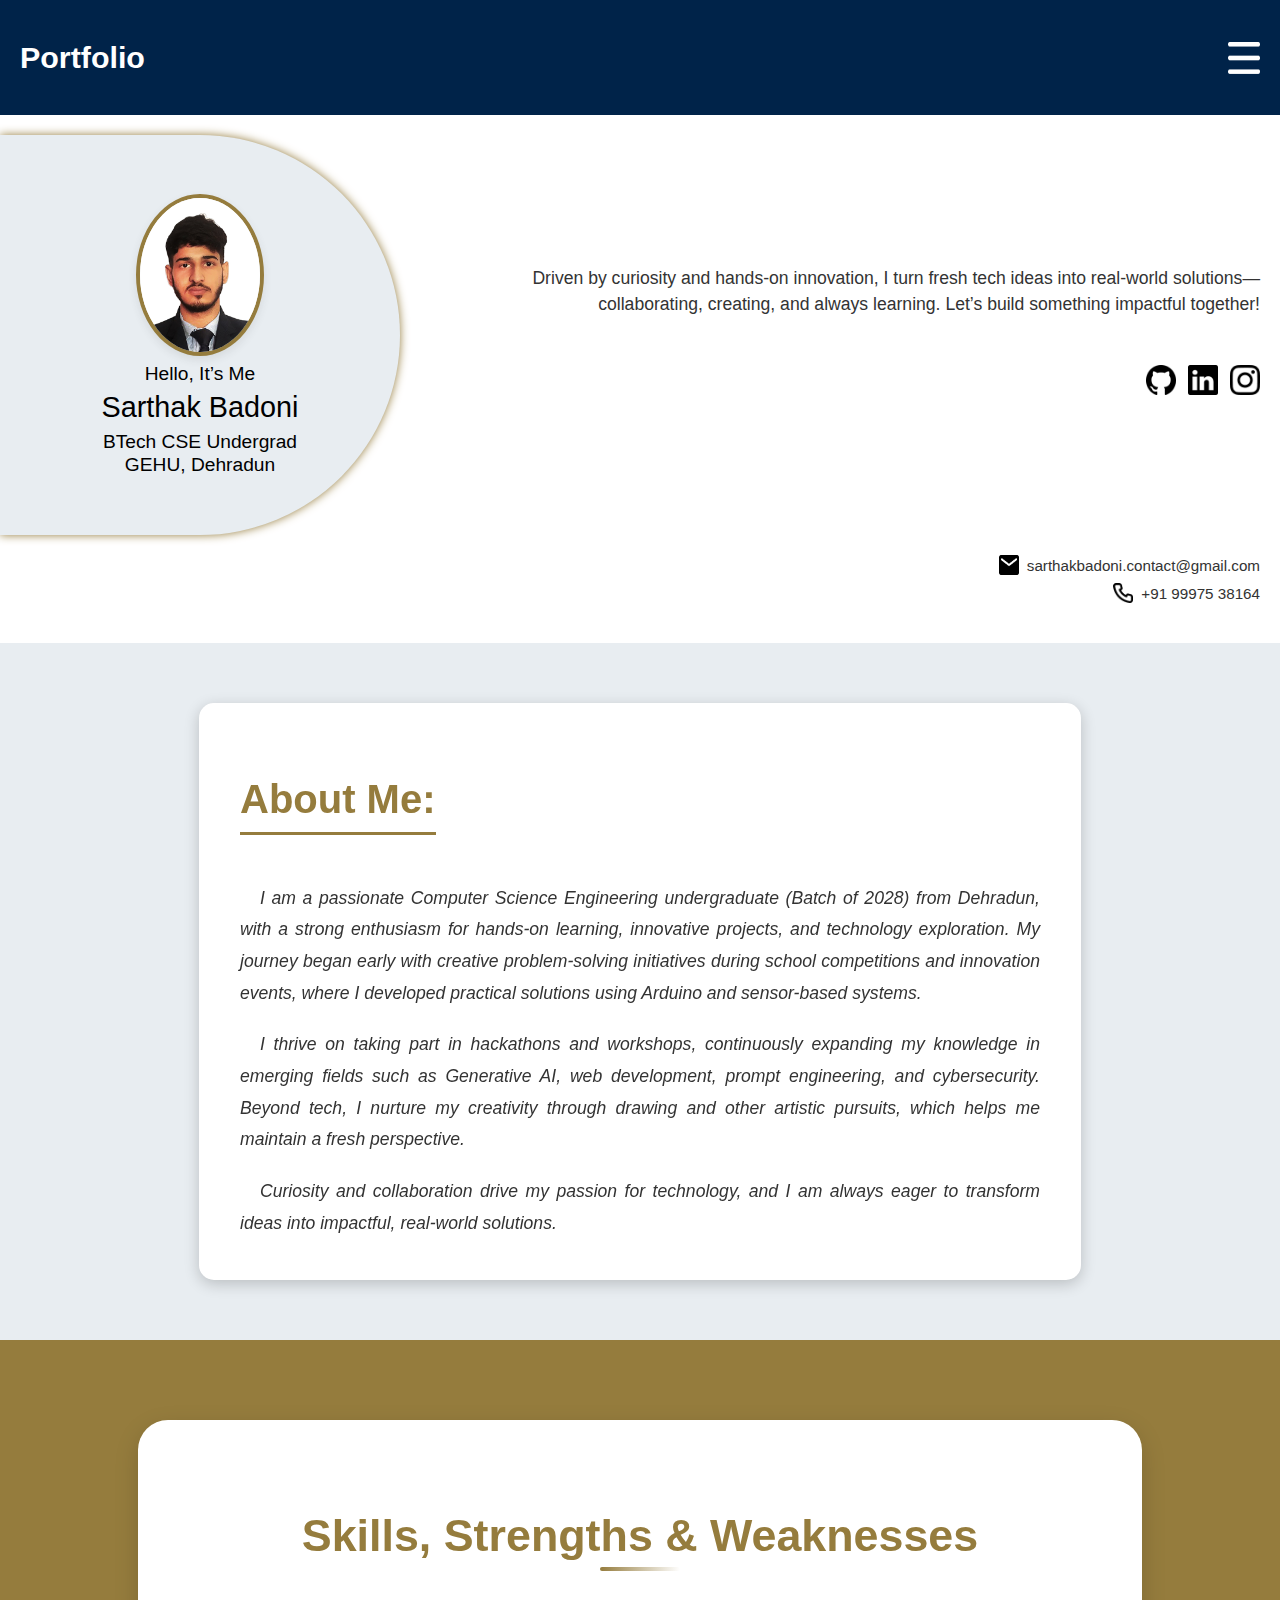
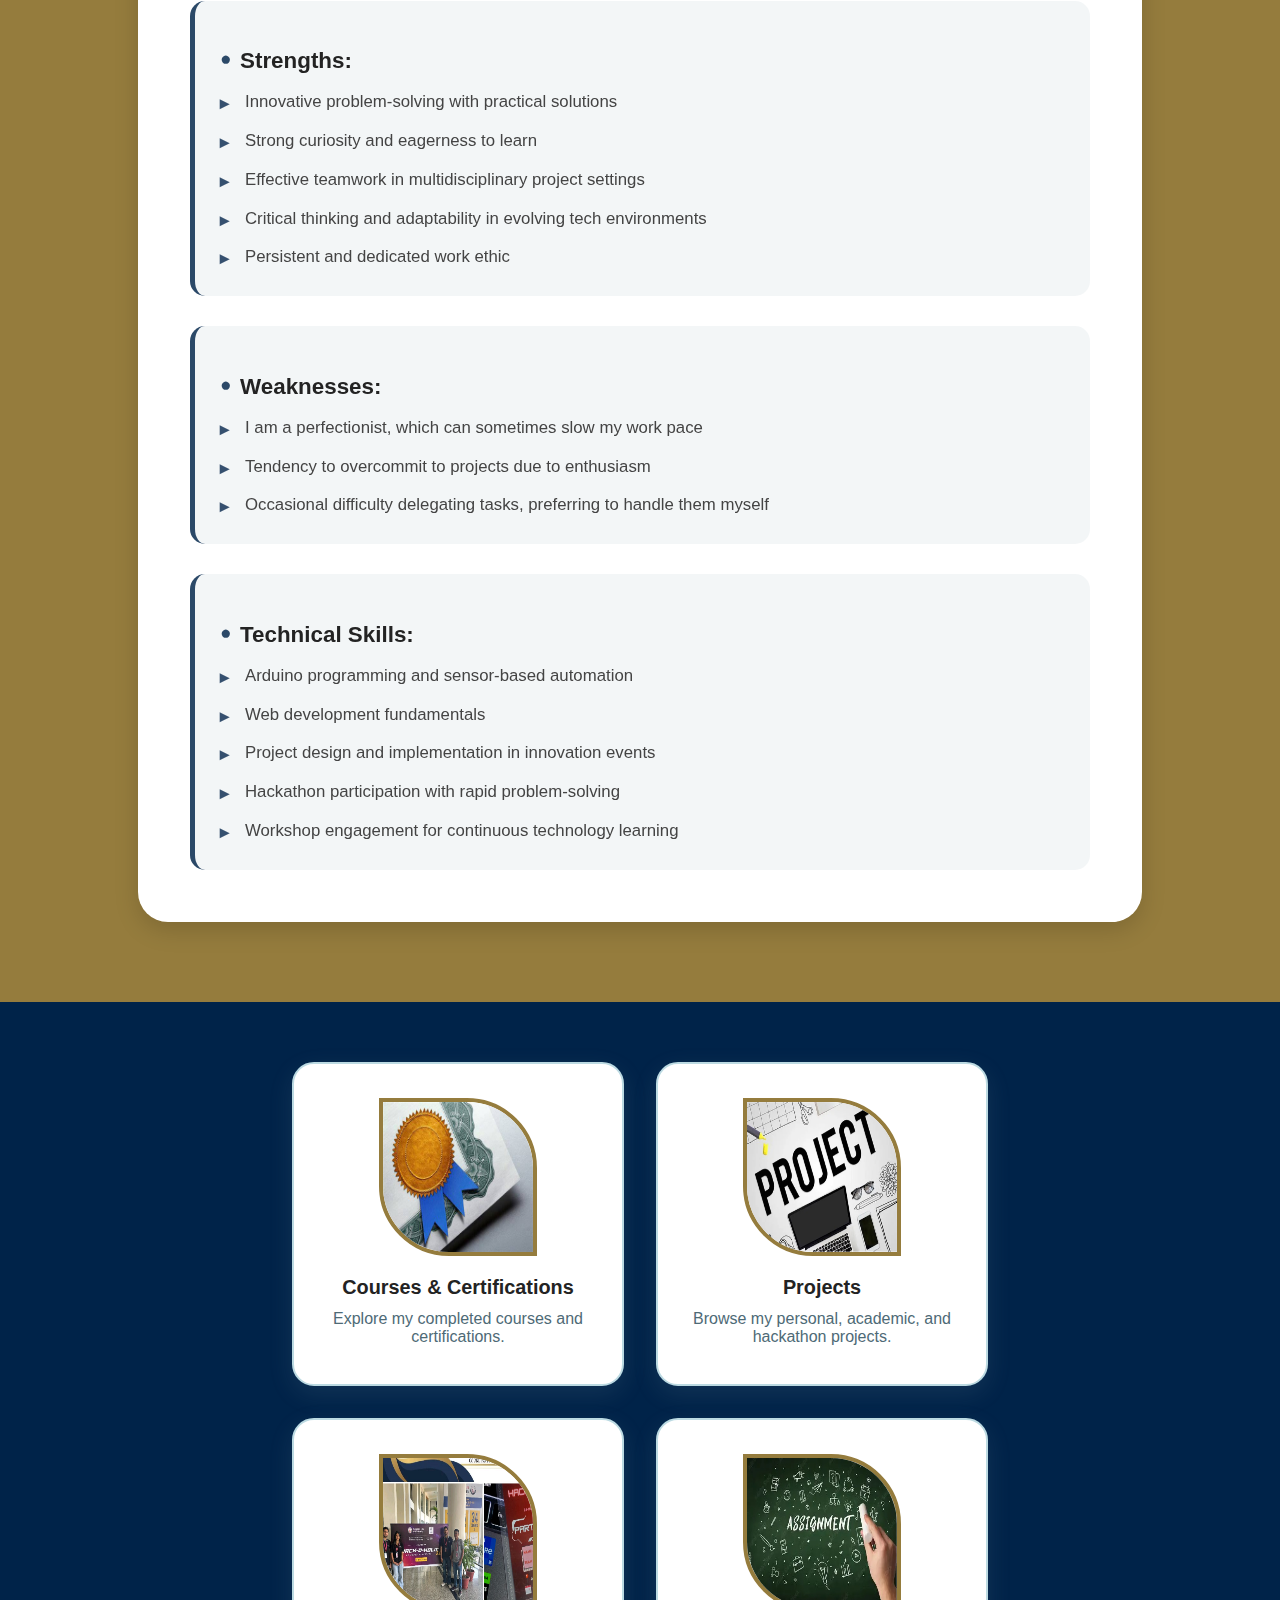
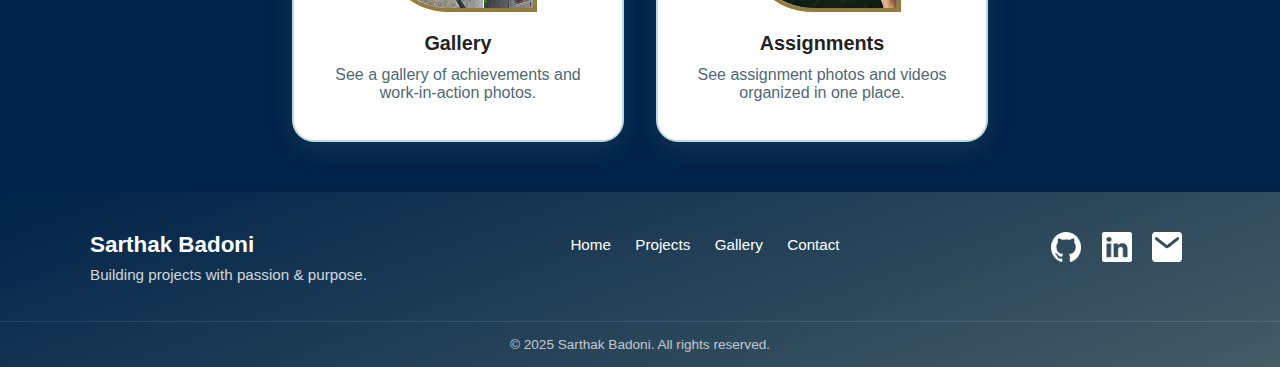
<file: index.html>
<!DOCTYPE html>
<html lang="en">
<head>
    <meta charset="UTF-8">
    <meta name="viewport" content="width=device-width, initial-scale=1.0">
    <title>Portfolio: Sarthak Badoni</title>
    <link rel="stylesheet" href="styles.css">
    <style>
        .top {
            position: relative;
            display: flex;
            justify-content: space-between;
            align-items: center;
            padding: 40px 20px;
            background: #002349;
        }

        .head1 {
            margin: 0;
            color: #fff;
            font-size: 1.9rem;
        }

        .dropdown {
            width: 32px;
            height: 32px;
            cursor: pointer;
        }

        .dropdown-menu {
            display: none;
            position: absolute;
            right: 0;
            top: 60px;
            background: rgba(35, 35, 35, 0.95);
            backdrop-filter: blur(6px);
            border-radius: 8px;
            overflow: hidden;
            box-shadow: 0 4px 15px rgba(0,0,0,0.25);
            z-index: 1000;
        }

        .dropdown-menu a {
            display: block;
            padding: 12px 18px;
            color: #fff;
            font-size: 0.95rem;
            text-decoration: none;
            transition: background 0.2s ease;
            white-space: nowrap;
        }

        .dropdown-menu a:hover {
            background-color: #88ABB5;
        }

        .dropdown-menu.show {
            display: block;
        }

        @media (max-width: 600px) {
            .dropdown-menu {
                right: 0;
                top: 50px;
            }
        }
    </style>
</head>
<body>

<header>
    <div class="top">
        <h1 class="head1">Portfolio</h1>
        <img src="Assets/menu.png" alt="Menu" class="dropdown" id="menuBtn">
        <nav class="dropdown-menu" id="dropdownMenu">
            <a href="#about">About Me</a>
            <a href="#skills">Skills, Strengths & Weaknesses</a>
            <a href="courses_and_certificates.html">Courses & Certifications</a>
            <a href="assignments.html">Assignments</a>
            <a href="projects.html">Projects</a>
            <a href="gallery.html">Gallery</a>
            <a href="contact.html">Contact</a>
        </nav>
    </div>
</header>

<div class="container">
  <div class="ellipse-bg">
    <div class="profile-section">
      <img src="Assets/photo.jpg" class="profile-photo">
      <p class="low">Hello, It’s Me</p>
      <p class="high">Sarthak Badoni</p>
      <p class="low">BTech CSE Undergrad<br>GEHU, Dehradun</p>
    </div>
  </div>

  <div class="content">
    <p>
      Driven by curiosity and hands-on innovation, I turn fresh tech ideas into 
      real-world solutions—collaborating, creating, and always learning. 
      Let’s build something impactful together!
    </p>

    <div class="icons">
      <a href="https://github.com/sarthakbadoni"><img src="Assets/github.png" alt="GitHub" class="icon"></a>
      <a href="https://www.linkedin.com/in/sarthak-badoni-6a408b323/"><img src="Assets/linkedin.png" alt="LinkedIn" class="icon"></a>
      <a href="https://www.instagram.com/sarthakbadoni937_/"><img src="Assets/insta.png" alt="Instagram" class="icon"></a>
    </div>
  </div>
</div>

<div class="contact-info">
  <div class="contact-item">
    <img src="Assets/mail.png" alt="Email" class="contact-icon">
    <span class="contact-text">sarthakbadoni.contact@gmail.com</span>
  </div>
  <div class="contact-item">
    <img src="Assets/phone.png" alt="Phone" class="contact-icon">
    <span class="contact-text">+91 99975 38164</span>
  </div>
</div>

<section class="about-section" id="about">
    <div class="about-container">
        <h2 class="about-title">About Me:</h2>
        <div class="about-content">
            <p class="about-text">
                I am a passionate Computer Science Engineering undergraduate (Batch of 2028) from 
                Dehradun, with a strong enthusiasm for hands-on learning, innovative projects, and 
                technology exploration. My journey began early with creative problem-solving initiatives 
                during school competitions and innovation events, where I developed practical solutions 
                using Arduino and sensor-based systems.
            </p>
            <p class="about-text">
                I thrive on taking part in hackathons and workshops, continuously expanding my knowledge 
                in emerging fields such as Generative AI, web development, prompt engineering, and 
                cybersecurity. Beyond tech, I nurture my creativity through drawing and other artistic 
                pursuits, which helps me maintain a fresh perspective.
            </p>
            <p class="about-text">
                Curiosity and collaboration drive my passion for technology, and I am always eager to 
                transform ideas into impactful, real-world solutions.
            </p>
        </div>
    </div>
</section>

<section class="skills-section" id="skills">
    <div class="skills-container">
        <h2 class="skills-title">Skills, Strengths & Weaknesses</h2>
        <div class="skills-content">

            <!-- Strengths -->
            <div class="skill-category">
                <h3 class="category-title">Strengths:</h3>
                <ul class="skills-list">
                    <li>Innovative problem-solving with practical solutions</li>
                    <li>Strong curiosity and eagerness to learn</li>
                    <li>Effective teamwork in multidisciplinary project settings</li>
                    <li>Critical thinking and adaptability in evolving tech environments</li>
                    <li>Persistent and dedicated work ethic</li>
                </ul>
            </div>

            <!-- Weaknesses -->
            <div class="skill-category">
                <h3 class="category-title">Weaknesses:</h3>
                <ul class="skills-list">
                    <li>I am a perfectionist, which can sometimes slow my work pace</li>
                    <li>Tendency to overcommit to projects due to enthusiasm</li>
                    <li>Occasional difficulty delegating tasks, preferring to handle them myself</li>
                </ul>
            </div>

            <!-- Skills -->
            <div class="skill-category">
                <h3 class="category-title">Technical Skills:</h3>
                <ul class="skills-list">
                    <li>Arduino programming and sensor-based automation</li>
                    <li>Web development fundamentals</li>
                    <li>Project design and implementation in innovation events</li>
                    <li>Hackathon participation with rapid problem-solving</li>
                    <li>Workshop engagement for continuous technology learning</li>
                </ul>
            </div>

        </div>
    </div>
</section>



<section class="quick-links-section">
    <div class="quick-links-container">
        <a href="courses_and_certificates.html" class="quick-link-card">
            <img src="Assets/Certificate.jpg" alt="Courses & Certifications" class="quick-link-image" />
            <div class="quick-link-title">Courses & Certifications</div>
            <div class="quick-link-desc">Explore my completed courses and certifications.</div>
        </a>
        <a href="projects.html" class="quick-link-card">
            <img src="Assets/project.jpg" alt="Projects" class="quick-link-image" />
            <div class="quick-link-title">Projects</div>
            <div class="quick-link-desc">Browse my personal, academic, and hackathon projects.</div>
        </a>
        <a href="gallery.html" class="quick-link-card">
            <img src="Assets/gallery.jpg" alt="Gallery" class="quick-link-image" />
            <div class="quick-link-title">Gallery</div>
            <div class="quick-link-desc">See a gallery of achievements and work-in-action photos.</div>
        </a>
        <a href="assignments.html" class="quick-link-card">
            <img src="Assets/assignment.jpg" alt="Assignments" class="quick-link-image" />
            <div class="quick-link-title">Assignments</div>
            <div class="quick-link-desc">See assignment photos and videos organized in one place.</div>
        </a>
    </div>
</section>

<footer class="site-footer">
    <div class="footer-container">
        <div class="footer-left">
            <h3>Sarthak Badoni</h3>
            <p>Building projects with passion & purpose.</p>
        </div>
        <div class="footer-nav">
            <a href="index.html">Home</a>
            <a href="projects.html">Projects</a>
            <a href="gallery.html">Gallery</a>
            <a href="contact.html">Contact</a>
        </div>
        <div class="footer-social">
            <a href="https://github.com/sarthakbadoni" target="_blank"><img src="Assets/github_w.png" alt="GitHub" class="icon"></a>
            <a href="https://linkedin.com/in/sarthak-badoni-6a408b323" target="_blank"><img src="Assets/linkedin_w.png" alt="LinkedIn" class="icon"></a>
            <a href="mailto:sarthakbadoni.contact@gmail.com"><img src="Assets/mail_w.png" alt="Email" class="icon"></a>
        </div>
    </div>
    <div class="footer-bottom">
        &copy; 2025 Sarthak Badoni. All rights reserved.
    </div>
</footer>

<script>
document.getElementById('menuBtn').addEventListener('click', function() {
    document.getElementById('dropdownMenu').classList.toggle('show');
});

window.addEventListener('click', function(e) {
    if (!document.getElementById('menuBtn').contains(e.target) &&
        !document.getElementById('dropdownMenu').contains(e.target)) {
        document.getElementById('dropdownMenu').classList.remove('show');
    }
});
</script>

</body>
</html>
</file>
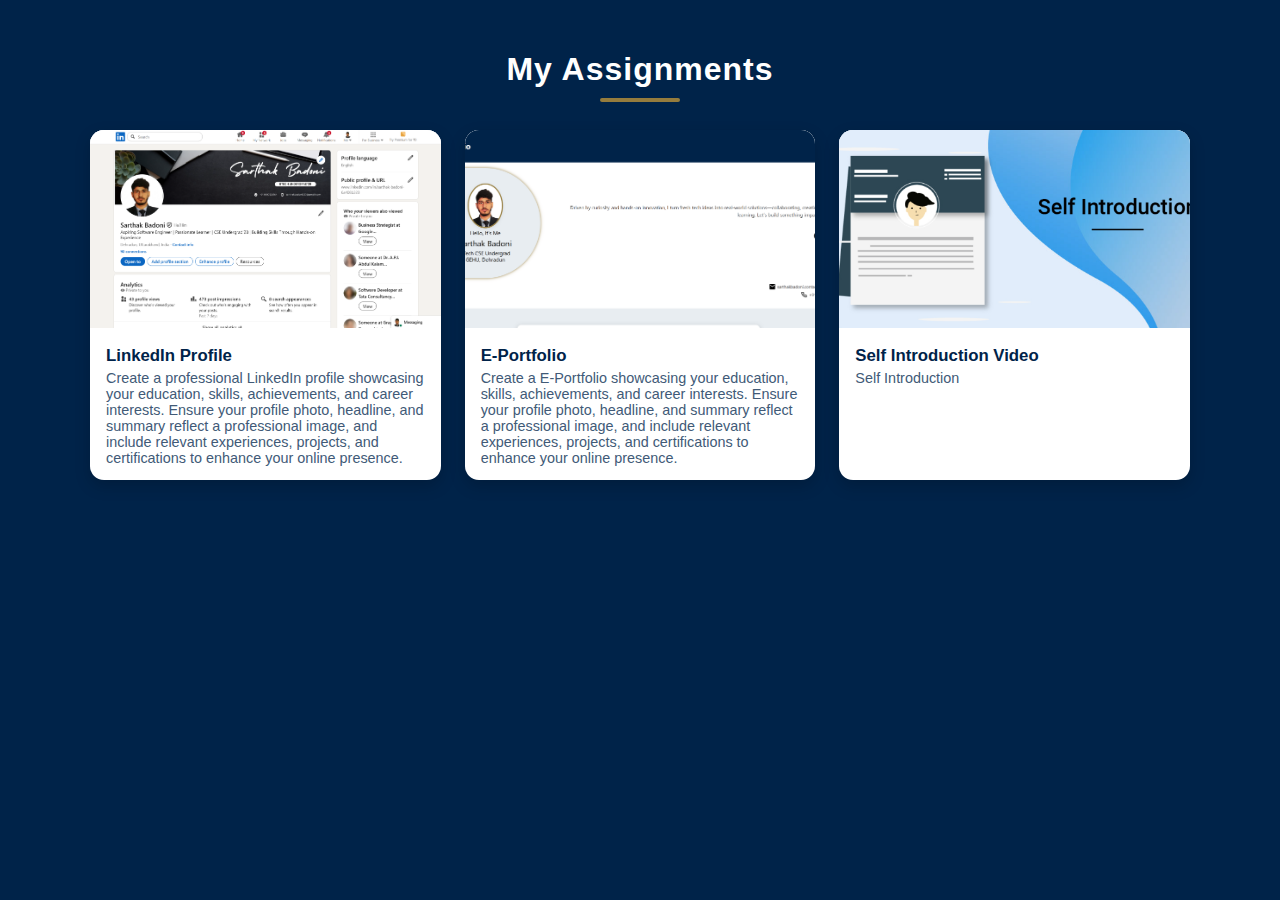
<file: assignments.html>
<!DOCTYPE html>
<html lang="en">
<head>
<meta charset="UTF-8">
<title>Assignments Gallery</title>
<meta name="viewport" content="width=device-width, initial-scale=1.0">
<style>
  :root { --primary: #002349; --accent: #957C3D; --light: #FFFFFF; }
  body {
    margin: 0; font-family: 'Segoe UI', Arial, sans-serif;
    background: var(--primary); color: var(--light);
  }
  .container { max-width: 1100px; margin: 0 auto; padding: 30px 12px 60px; }
  h1 {
    text-align: center; margin-bottom: 28px; color: var(--light);
    letter-spacing: 1px; position: relative;
  }
  h1::after {
    content: ''; display: block; width: 80px; height: 4px;
    background: var(--accent); margin: 10px auto 0; border-radius: 2px;
  }
  .assignments-grid {
    display: grid; grid-template-columns: repeat(auto-fit, minmax(240px, 1fr)); gap: 24px;
  }
  .assignment-item {
    background: var(--light); border-radius: 14px; box-shadow: 0 6px 16px rgba(0,0,0,0.18);
    overflow: hidden; cursor: pointer; transition: transform 0.2s, box-shadow 0.25s;
  }
  .assignment-item:hover { transform: translateY(-5px); box-shadow: 0 10px 26px rgba(0,0,0,0.25); }
  .assignment-thumb { width: 100%; aspect-ratio: 16/9; object-fit: cover; background: #e8edf1; }
  .assignment-info { padding: 14px 16px; color: var(--primary); }
  .assignment-title { font-size: 1.05rem; font-weight: 600; margin-bottom: 4px; }
  .assignment-desc { font-size: 0.9rem; color: #415A77; }

  /* Modal */
  .modal {
    display: none; position: fixed; z-index: 99; left: 0; top: 0;
    width: 100vw; height: 100vh; background: rgba(0, 35, 73, 0.95);
    justify-content: center; align-items: center; padding: 6vh 2vw;
  }
  .modal.active { display: flex; animation: fadeIn 0.25s; }
  @keyframes fadeIn { from {opacity: 0;} to {opacity: 1;} }

  .modal-content {
    max-width: 94vw; max-height: 76vh;
    position: relative; display: flex; align-items: center; justify-content: center;
  }
  .modal-content img, .modal-content video {
    max-height: 76vh; border-radius: 7px; background: #000; max-width: 100%;
  }

  /* Navigation + Close buttons */
  .modal-prev, .modal-next, .modal-close {
    position: absolute;
    border: none;
    color: var(--light);
    cursor: pointer;
    display: flex; justify-content: center; align-items: center;
    border-radius: 50%; box-shadow: 0 3px 10px rgba(0,0,0,0.3);
  }
  .modal-prev, .modal-next {
    top: 50%; transform: translateY(-50%);
    background: rgba(0,0,0,0.4);
    font-size: 2rem;
    width: 50px; height: 50px;
    transition: background 0.2s, transform 0.2s;
    z-index: 5;
  }
  .modal-prev { left: 10px; }
  .modal-next { right: 10px; }
  .modal-prev:hover, .modal-next:hover {
    background: rgba(149,124,61,0.8);
    transform: translateY(-50%) scale(1.05);
  }
  .modal-close {
    top: -16px; right: -16px;
    background: var(--accent);
    font-size: 1.5rem;
    width: 40px; height: 40px;
  }
  .modal-close:hover { background: #b89043; }

  @media(max-width:700px){
    .modal-prev, .modal-next { width: 44px; height: 44px; font-size: 1.6rem; }
  }
</style>
</head>
<body>

<div class="container">
  <h1>My Assignments</h1>
  <div class="assignments-grid">
    
    <!-- Example with multiple local images -->
    <div class="assignment-item" 
         data-media='[{"type":"image","src":"Assets/Assignment/Linkedin1.png"},
                      {"type":"image","src":"Assets/Assignment/Linkedin2.png"},
                      {"type":"image","src":"Assets/Assignment/Linkedin3.png"}]'>
      <img class="assignment-thumb" src="Assets/Assignment/Linkedin1.png" alt="">
      <div class="assignment-info">
        <div class="assignment-title">LinkedIn Profile</div>
        <div class="assignment-desc">Create a professional LinkedIn profile showcasing your education, skills, achievements, and career interests. Ensure your profile photo, headline, and summary reflect a professional image, and include relevant experiences, projects, and certifications to enhance your online presence.
</div>
      </div>
    </div>


    <div class="assignment-item" 
         data-media='[{"type":"image","src":"Assets/Assignment/Portfolio1.png"},
                      {"type":"image","src":"Assets/Assignment/Portfolio2.png"}]'>
      <img class="assignment-thumb" src="Assets/Assignment/Portfolio1.png" alt="">
      <div class="assignment-info">
        <div class="assignment-title">E-Portfolio</div>
        <div class="assignment-desc">Create a E-Portfolio showcasing your education, skills, achievements, and career interests. Ensure your profile photo, headline, and summary reflect a professional image, and include relevant experiences, projects, and certifications to enhance your online presence.
</div>
      </div>
    </div>

    <!-- Example with multiple videos -->
    <div class="assignment-item"
         data-media='[{"type":"video","src":"Assets/rickroll.mp4"}]'>
      <img class="assignment-thumb" src="Assets/IntroThumb.png" alt="">
      <div class="assignment-info">
        <div class="assignment-title">Self Introduction Video</div>
        <div class="assignment-desc">Self Introduction</div>
      </div>
    </div>

    

  </div>
</div>

<!-- Modal -->
<div class="modal" id="modal-viewer">
  <div class="modal-content" id="modal-content">
    <button class="modal-prev" id="modal-prev">&#10094;</button>
    <!-- Media gets injected here -->
    <button class="modal-next" id="modal-next">&#10095;</button>
  </div>
  <button class="modal-close" id="modal-close">&times;</button>
</div>

<script>
let currentIndex = 0;
let currentMedia = [];

const items = document.querySelectorAll('.assignment-item');
const modal = document.getElementById('modal-viewer');
const content = document.getElementById('modal-content');
const btnClose = document.getElementById('modal-close');
const btnPrev = document.getElementById('modal-prev');
const btnNext = document.getElementById('modal-next');

items.forEach(item => {
  item.addEventListener('click', () => {
    currentMedia = JSON.parse(item.dataset.media);
    currentIndex = 0;
    openMedia(currentIndex);
    modal.classList.add('active');
  });
});

function openMedia(index){
  // Keep prev/next buttons in place
  [...content.querySelectorAll('img,video')].forEach(el => el.remove());
  let media = currentMedia[index];
  let el;
  if(media.type === 'video'){
    el = document.createElement('video');
    el.controls = true;
    el.autoplay = true;
    el.src = media.src;
  } else {
    el = document.createElement('img');
    el.src = media.src;
  }
  content.insertBefore(el, btnNext); // Insert before the next button so buttons remain on sides
}

btnClose.addEventListener('click', closeModal);
function closeModal(){
  let v = content.querySelector('video');
  if(v) v.pause();
  modal.classList.remove('active');
}
btnPrev.addEventListener('click', () => {
  currentIndex = (currentIndex - 1 + currentMedia.length) % currentMedia.length;
  openMedia(currentIndex);
});
btnNext.addEventListener('click', () => {
  currentIndex = (currentIndex + 1) % currentMedia.length;
  openMedia(currentIndex);
});
modal.addEventListener('click', e => { if(e.target === modal) closeModal(); });
document.addEventListener('keydown', e=>{
  if(e.key==="Escape") closeModal();
  if(e.key==="ArrowRight") btnNext.click();
  if(e.key==="ArrowLeft") btnPrev.click();
});
</script>

</body>
</html>
</file>
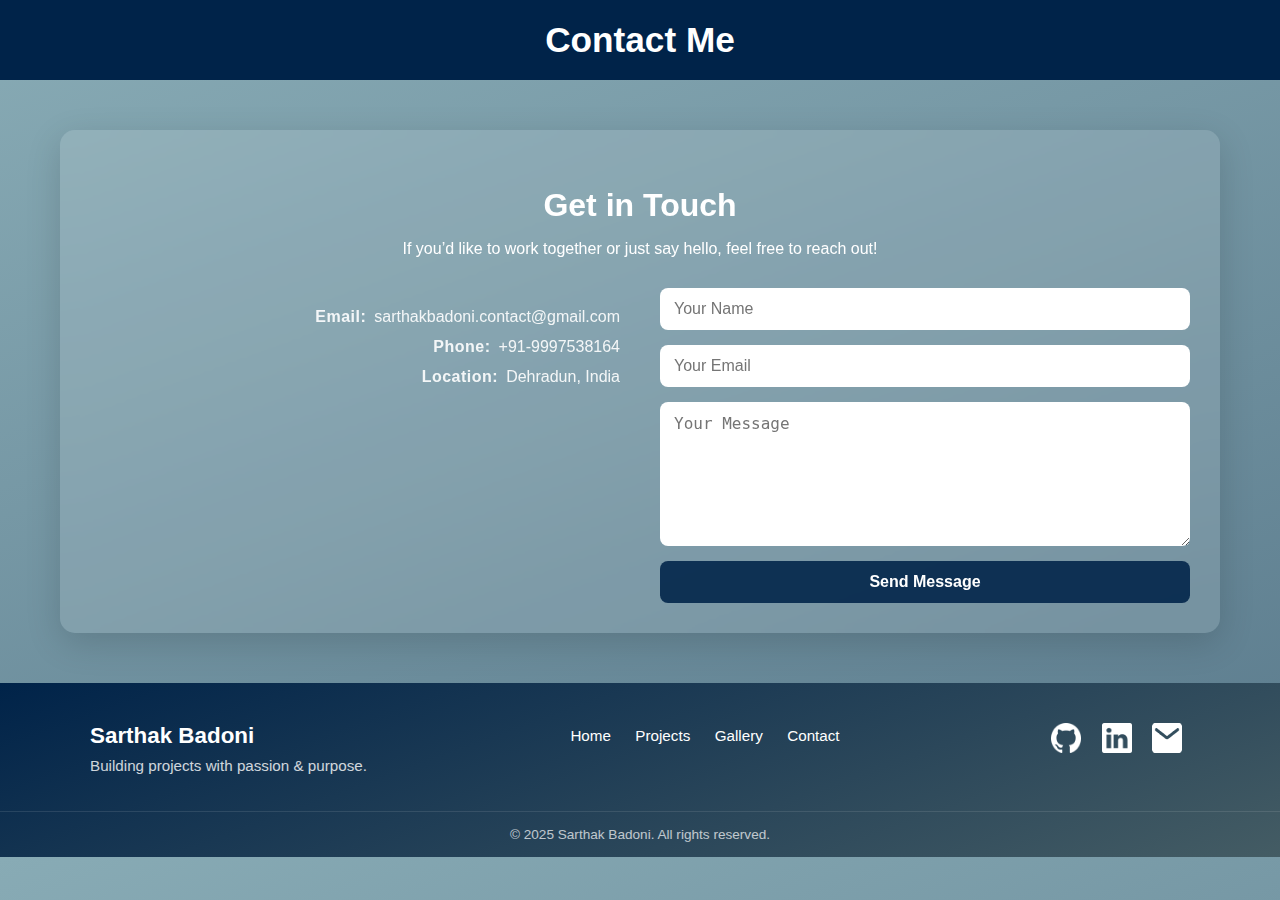
<file: contact.html>
<!DOCTYPE html>
<html lang="en">
<head>
    <meta charset="UTF-8" />
    <meta name="viewport" content="width=device-width, initial-scale=1.0" />
    <title>Contact | Sarthak Badoni</title>
    <link rel="stylesheet" href="styles.css" />
    <style>
        body {
            margin: 0;
            font-family: 'Segoe UI', Arial, sans-serif;
            background: linear-gradient(160deg, #88ABB5, #5A7A8C);
            color: #fff;
        }
        header {
            background-color: #002349;
            padding: 20px 0;
            text-align: center;
        }
        header h1 {
            margin: 0;
            color: #fff;
            font-size: 2.2rem;
        }
        .contact-section {
            max-width: 1100px;
            margin: 50px auto;
            padding: 30px;
            background: rgba(255, 255, 255, 0.12);
            backdrop-filter: blur(8px);
            border-radius: 15px;
            box-shadow: 0 10px 35px rgba(0,0,0,0.15);
        }
        .contact-header {
            text-align: center;
            margin-bottom: 30px;
        }
        .contact-header h2 {
            font-size: 2rem;
            margin-bottom: 10px;
        }
        .contact-container {
            display: flex;
            flex-wrap: wrap;
            gap: 40px;
        }
        .contact-info {
            flex: 1;
            min-width: 280px;
            display: flex;
            flex-direction: column;
            gap: 12px;
        }
        .contact-info p {
            margin: 0;
            font-size: 1rem;
            opacity: 0.9;
            display: flex;
            align-items: baseline;
            gap: 8px;
        }
        .contact-info strong {
            font-weight: 700;
            color: #fff;
            min-width: unset;
            text-align: left;
            letter-spacing: 0.5px;
        }
        .contact-form {
            flex: 1;
            min-width: 280px;
        }
        .contact-form form {
            display: flex;
            flex-direction: column;
            gap: 15px;
        }
        .contact-form input,
        .contact-form textarea {
            padding: 12px 14px;
            border: none;
            border-radius: 8px;
            font-size: 1rem;
            outline: none;
        }
        .contact-form textarea {
            min-height: 120px;
            resize: vertical;
        }
        .contact-form button {
            padding: 12px;
            background-color: #002349E1;
            color: #fff;
            border: none;
            font-size: 1rem;
            font-weight: bold;
            border-radius: 8px;
            cursor: pointer;
            transition: background 0.3s ease;
        }
        .contact-form button:hover {
            background-color: #445c64;
        }
        
        
        
    </style>
</head>
<body>
<header>
    <h1>Contact Me</h1>
</header>
<section class="contact-section">
    <div class="contact-header">
        <h2>Get in Touch</h2>
        <p>If you’d like to work together or just say hello, feel free to reach out!</p>
    </div>
    <div class="contact-container">
        <div class="contact-info">
            <p><strong>Email:</strong> sarthakbadoni.contact@gmail.com</p>
            <p><strong>Phone:</strong> +91-9997538164</p>
            <p><strong>Location:</strong> Dehradun, India</p>
        </div>
        <div class="contact-form">
            <form action="https://formspree.io/f/xjkojokl" method="POST">
                <input type="text" name="name" placeholder="Your Name" required />
                <input type="email" name="email" placeholder="Your Email" required />
                <textarea name="message" placeholder="Your Message" required></textarea>
                <button type="submit">Send Message</button>
            </form>
        </div>
    </div>
</section>
<footer class="site-footer">
    <div class="footer-container">
        <div class="footer-left">
            <h3>Sarthak Badoni</h3>
            <p>Building projects with passion & purpose.</p>
        </div>
        <div class="footer-nav">
            <a href="index.html">Home</a>
            <a href="projects.html">Projects</a>
            <a href="gallery.html">Gallery</a>
            <a href="contact.html">Contact</a>
        </div>
        <div class="footer-social">
            <a href="https://github.com/sarthakbadoni" target="_blank"><img src="Assets/github_w.png" alt="GitHub" class="icon"></a>
            <a href="https://linkedin.com/in/sarthak-badoni-6a408b323" target="_blank"><img src="Assets/linkedin_w.png" alt="LinkedIn" class="icon"></a>
            <a href="mailto:sarthakbadoni.contact@gmail.com"><img src="Assets/mail_w.png" alt="Email" class="icon"></a>
        </div>
    </div>
    <div class="footer-bottom">
        &copy; 2025 Sarthak Badoni. All rights reserved.
    </div>
</footer>
</body>
</html>
</file>
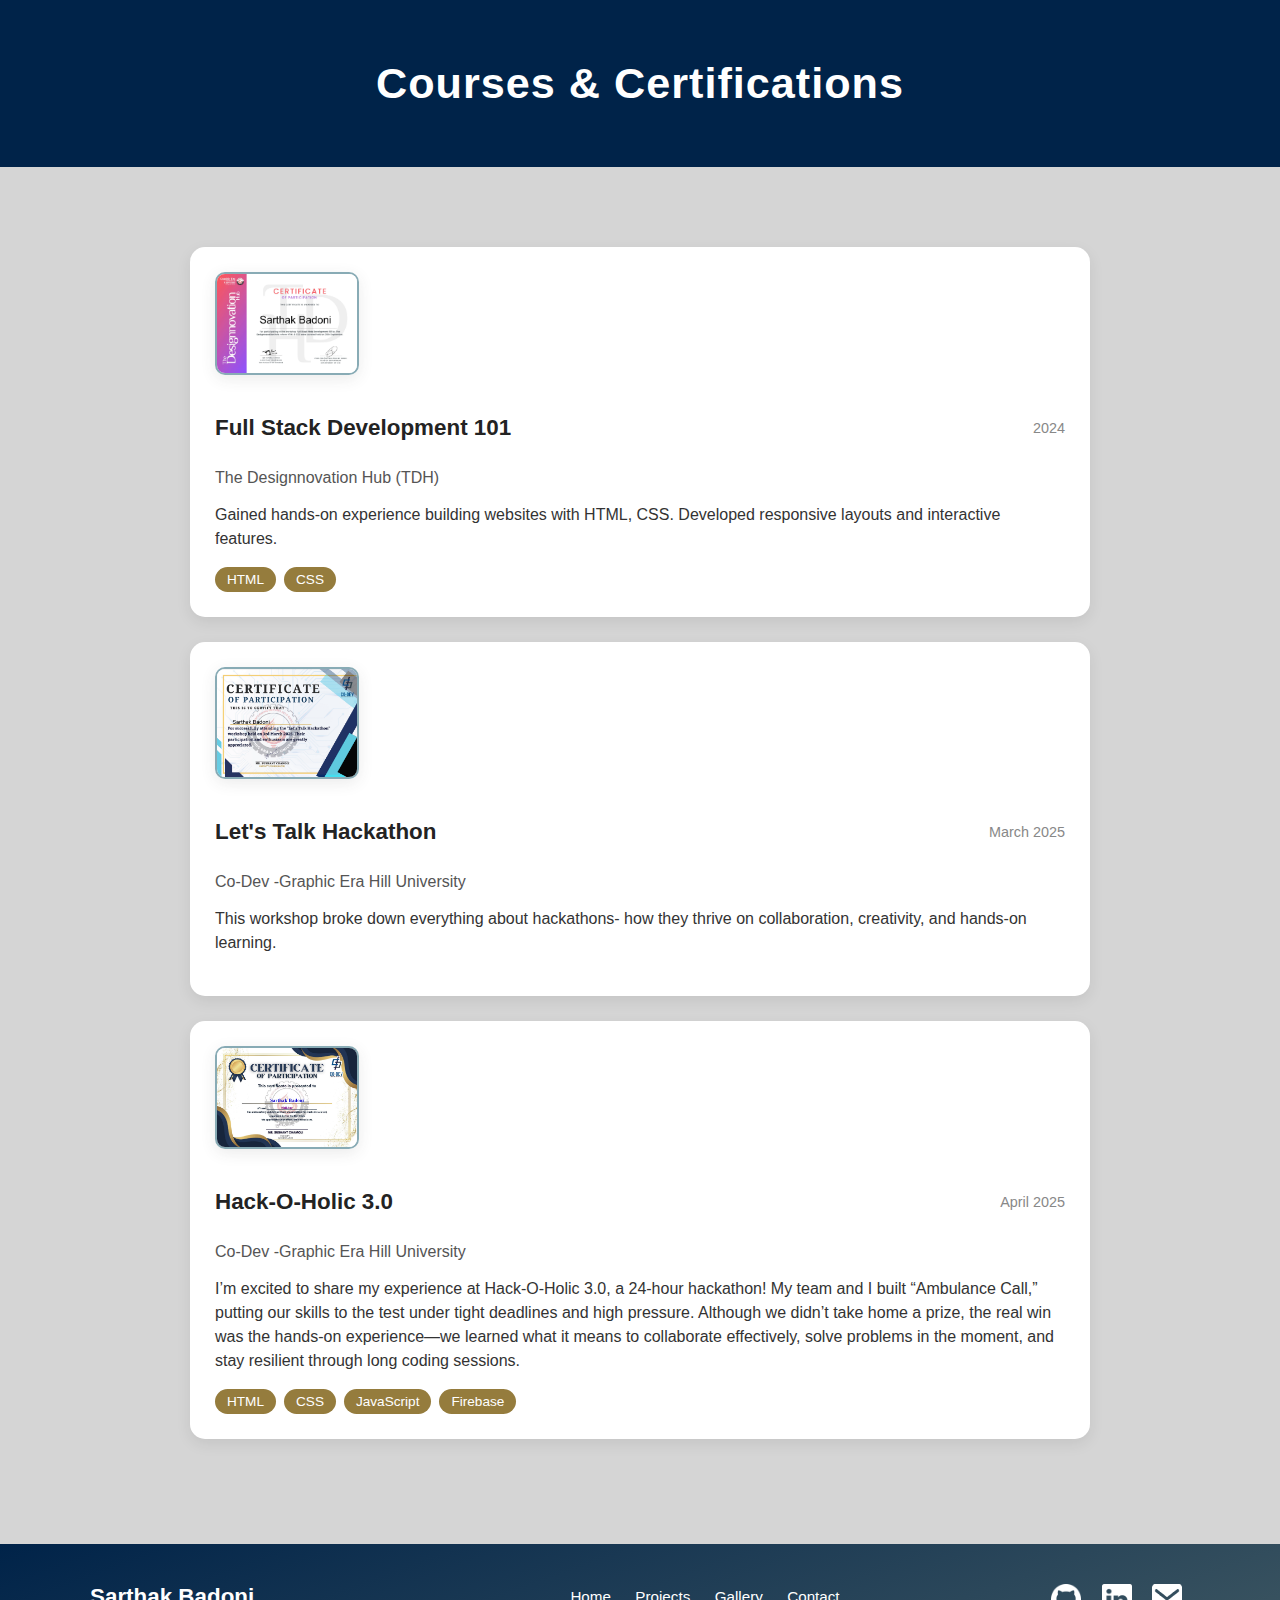
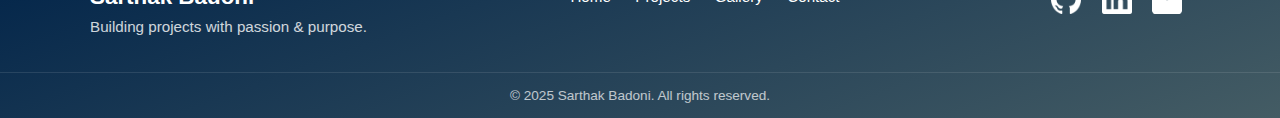
<file: courses_and_certificates.html>
<!DOCTYPE html>
<html lang="en">
<head>
    <meta charset="UTF-8">
    <meta name="viewport" content="width=device-width, initial-scale=1.0">
    <title>Courses & Certifications | Sarthak Badoni</title>
    <link rel="stylesheet" href="styles.css">
    <style>
    .main-certifications-header {
        background-color: #002349;
        padding: 30px 0;
        margin-bottom: 0;
        text-align: center;
    }
    .main-certifications-title {
        color: #fff;
        font-size: 2.7rem;
        font-weight: bold;
        letter-spacing: 1px;
    }
    </style>
</head>
<body>

    <header class="main-certifications-header">
        <h1 class="main-certifications-title">Courses & Certifications</h1>
    </header>

    <section class="certifications-section">
        <div class="certifications-container">

            <div class="certificate-item">
                <img src="Assets/certificates/Full_Stack_Dev_101.jpg" alt="Full Stack Dev 101 Certificate" class="certificate-image">
                <div class="certificate-header">
                    <h3 class="certificate-name">Full Stack Development 101</h3>
                    <span class="certificate-date"> 2024</span>
                </div>
                <p class="certificate-issuer">The Designnovation Hub (TDH)</p>
                <p class="certificate-description">
                    Gained hands-on experience building websites with HTML, CSS. Developed responsive layouts and interactive features.
                </p>
                <div class="certificate-skills">
                    <span class="skill-tag">HTML</span>
                    <span class="skill-tag">CSS</span>
                </div>
            </div>

            <div class="certificate-item">
                <img src="Assets/certificates/Let's Talk Hackathon.png" alt="Let's Talk Hackathon Certificate" class="certificate-image">
                <div class="certificate-header">
                    <h3 class="certificate-name">Let's Talk Hackathon</h3>
                    <span class="certificate-date">March 2025</span>
                </div>
                <p class="certificate-issuer">Co-Dev -Graphic Era Hill University</p>
                <p class="certificate-description">
                    This workshop broke down everything about hackathons- how they thrive on collaboration, creativity, and hands-on learning.
                </p>
            </div>

            <div class="certificate-item">
                <img src="Assets/certificates/Hack-O-Holic.png" alt="Hack-O-Holic 3.0 Certificate" class="certificate-image">
                <div class="certificate-header">
                    <h3 class="certificate-name">Hack-O-Holic 3.0</h3>
                    <span class="certificate-date">April 2025</span>
                </div>
                <p class="certificate-issuer">Co-Dev -Graphic Era Hill University</p>
                <p class="certificate-description">
                    I’m excited to share my experience at Hack-O-Holic 3.0, a 24-hour hackathon!
My team and I built “Ambulance Call,” putting our skills to the test under tight deadlines and high pressure. Although we didn’t take home a prize, the real win was the hands-on experience—we learned what it means to collaborate effectively, solve problems in the moment, and stay resilient through long coding sessions.
                </p>
                <div class="certificate-skills">
                    <span class="skill-tag">HTML</span>
                    <span class="skill-tag">CSS</span>
                    <span class="skill-tag">JavaScript</span>
                    <span class="skill-tag">Firebase</span>
                </div>
            </div>

        </div>
    </section>

    <footer class="site-footer">
    <div class="footer-container">
        <div class="footer-left">
            <h3>Sarthak Badoni</h3>
            <p>Building projects with passion & purpose.</p>
        </div>
        
        <div class="footer-nav">
            <a href="index.html">Home</a>
            <a href="projects.html">Projects</a>
            <a href="gallery.html">Gallery</a>
            <a href="contact.html">Contact</a>
        </div>

        <div class="footer-social">
            <a href="https://github.com/sarthakbadoni" target="_blank"><img src="Assets/github_w.png" alt="GitHub" class="icon"></a>
            <a href="https://linkedin.com/in/sarthak-badoni-6a408b323" target="_blank"><img src="Assets/linkedin_w.png" alt="GitHub" class="icon"></a>
            <a href="mailto:sarthakbadoni.contact@gmail.com"><img src="Assets/mail_w.png" alt="GitHub" class="icon"></a>
        </div>
    </div>

    <div class="footer-bottom">
        &copy; 2025 Sarthak Badoni. All rights reserved.
    </div>
</footer>

</body>
</html>
</file>
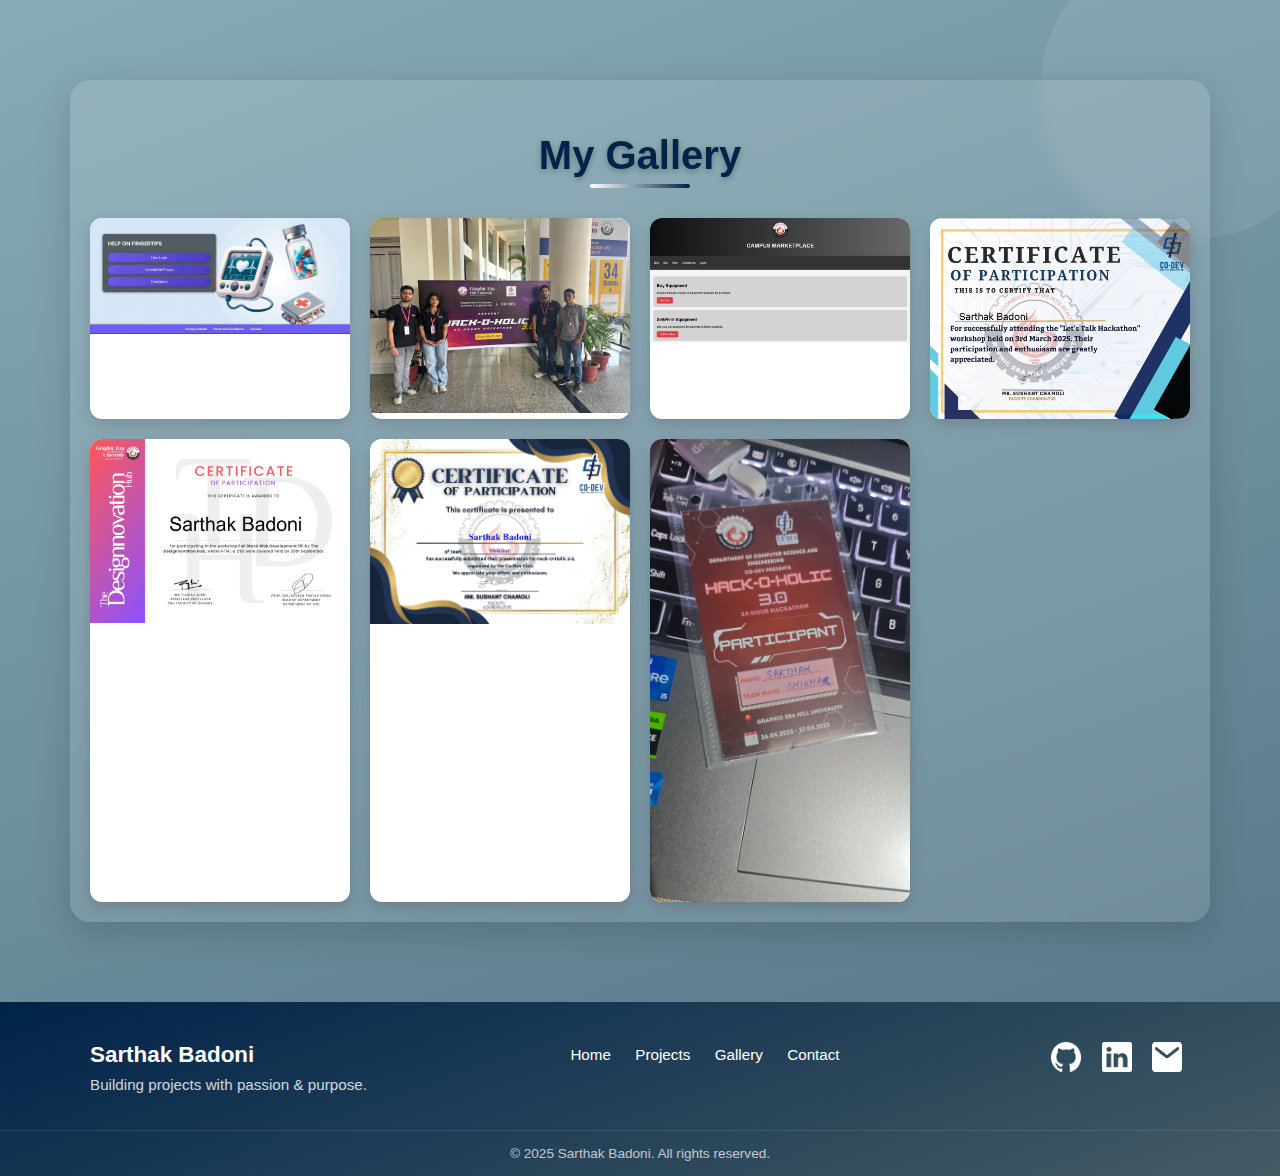
<file: gallery.html>
<!DOCTYPE html>
<html lang="en">
<head>
    <meta charset="UTF-8" />
    <meta name="viewport" content="width=device-width, initial-scale=1.0" />
    <title>Gallery - Sarthak Badoni</title>
    <link rel="stylesheet" href="styles.css" />
    <style>
        .gallery-section {
            background: linear-gradient(160deg, #88ABB5 0%, #5A7A8C 100%);
            padding: 80px 20px;
            position: relative;
        }

        .gallery-section::before {
            content: "";
            position: absolute;
            top: -60px;
            right: -60px;
            width: 300px;
            height: 300px;
            background: rgba(255, 255, 255, 0.08);
            border-radius: 50%;
            z-index: 0;
        }

        .gallery-container {
            max-width: 1100px;
            margin: 0 auto;
            padding: 20px;
            background: rgba(255, 255, 255, 0.12);
            border-radius: 20px;
            box-shadow: 0 10px 35px rgba(0,0,0,0.15);
            backdrop-filter: blur(8px);
            position: relative;
            z-index: 1;
        }

        .gallery-title {
            font-size: 2.5rem;
            text-align: center;
            margin-bottom: 40px;
            font-weight: bold;
            color: #002349;
            text-shadow: 0 2px 6px rgba(0,0,0,0.3);
            position: relative;
        }

        .gallery-title::after {
            content: '';
            position: absolute;
            width: 100px;
            height: 4px;
            background: linear-gradient(90deg, #ffffff, #002349);
            bottom: -10px;
            left: 50%;
            transform: translateX(-50%);
            border-radius: 2px;
        }

        .gallery-grid {
            display: grid;
            grid-template-columns: repeat(auto-fit, minmax(250px, 1fr));
            gap: 20px;
        }

        .gallery-item {
            position: relative;
            overflow: hidden;
            border-radius: 12px;
            box-shadow: 0px 5px 15px rgba(0,0,0,0.15);
            background: #fff;
        }

        .gallery-item img {
            width: 100%;
            height: auto;
            display: block;
            object-fit: cover;
            transition: transform 0.4s ease;
        }

        .gallery-item:hover img {
            transform: scale(1.08);
        }

        .gallery-caption {
            position: absolute;
            bottom: 0;
            left: 0;
            right: 0;
            background: rgba(0, 0, 0, 0.6);
            color: white;
            padding: 10px;
            opacity: 0;
            transform: translateY(20px);
            transition: all 0.3s ease;
            font-size: 0.95rem;
            text-align: center;
        }

        .gallery-item:hover .gallery-caption {
            opacity: 1;
            transform: translateY(0);
        }

        @media (max-width: 1024px) {
            .gallery-section {
                padding: 60px 15px;
            }
        }

        @media (max-width: 768px) {
            .gallery-title {
                font-size: 2rem;
                margin-bottom: 30px;
            }

            .gallery-caption {
                font-size: 0.9rem;
            }
        }

        @media (max-width: 480px) {
            .gallery-title {
                font-size: 1.8rem;
            }

            .gallery-grid {
                grid-template-columns: 1fr;
                gap: 15px;
            }

            .gallery-caption {
                opacity: 1;
                transform: translateY(0);
                background: rgba(0,0,0,0.65);
            }
        }
    </style>
</head>
<body>
    <main>
        <section class="gallery-section">
            <div class="gallery-container">
                <h2 class="gallery-title">My Gallery</h2>
                <div class="gallery-grid">
                    <div class="gallery-item">
                        <img src="Assets/ambulance call/1.jpg" alt="Project 1">
                        <div class="gallery-caption">Project 1 - Ambulance Call</div>
                    </div>
                    <div class="gallery-item">
                        <img src="Assets/Gallery/hackathon.jpg" alt="Hackathon">
                        <div class="gallery-caption">Hackathon Moments</div>
                    </div>
                    <div class="gallery-item">
                        <img src="Assets/campus-marketplace/1.png" alt="Campus Marketplace">
                        <div class="gallery-caption">Campus Marketplace</div>
                    </div>
                    <div class="gallery-item">
                        <img src="Assets/certificates/Let's Talk Hackathon.png" alt="Workshop">
                        <div class="gallery-caption">Workshop Collaboration</div>
                    </div>
                    <div class="gallery-item">
                        <img src="Assets/certificates/Full_Stack_Dev_101.jpg" alt="Workshop">
                        <div class="gallery-caption">Workshop Collaboration</div>
                    </div>
                    <div class="gallery-item">
                        <img src="Assets/certificates/Hack-O-Holic.png" alt="Hack-O-Holic">
                        <div class="gallery-caption">Hack-O-Holic</div>
                    </div>
                    <div class="gallery-item">
                        <img src="Assets/Gallery/1.jpg" alt="Hack-O-Holic">
                        <div class="gallery-caption">Hack-O-Holic</div>
                    </div>
                </div>
            </div>
        </section>
    </main>

    <footer class="site-footer">
        <div class="footer-container">
            <div class="footer-left">
                <h3>Sarthak Badoni</h3>
                <p>Building projects with passion & purpose.</p>
            </div>
            
            <div class="footer-nav">
                <a href="index.html">Home</a>
                <a href="projects.html">Projects</a>
                <a href="gallery.html">Gallery</a>
                <a href="contact.html">Contact</a>
            </div>

            <div class="footer-social">
                <a href="https://github.com/sarthakbadoni" target="_blank"><img src="Assets/github_w.png" alt="GitHub" class="icon" ></a>
                <a href="https://linkedin.com/in/sarthak-badoni-6a408b323" target="_blank"><img src="Assets/linkedin_w.png" alt="GitHub" class="icon" ></a>
                <a href="mailto:sarthakbadoni.contact@gmail.com"><img src="Assets/mail_w.png" alt="GitHub" class="icon" ></a>
            </div>
        </div>

        <div class="footer-bottom">
            &copy; 2025 Sarthak Badoni. All rights reserved.
        </div>
    </footer>
</body>
</html>
</file>
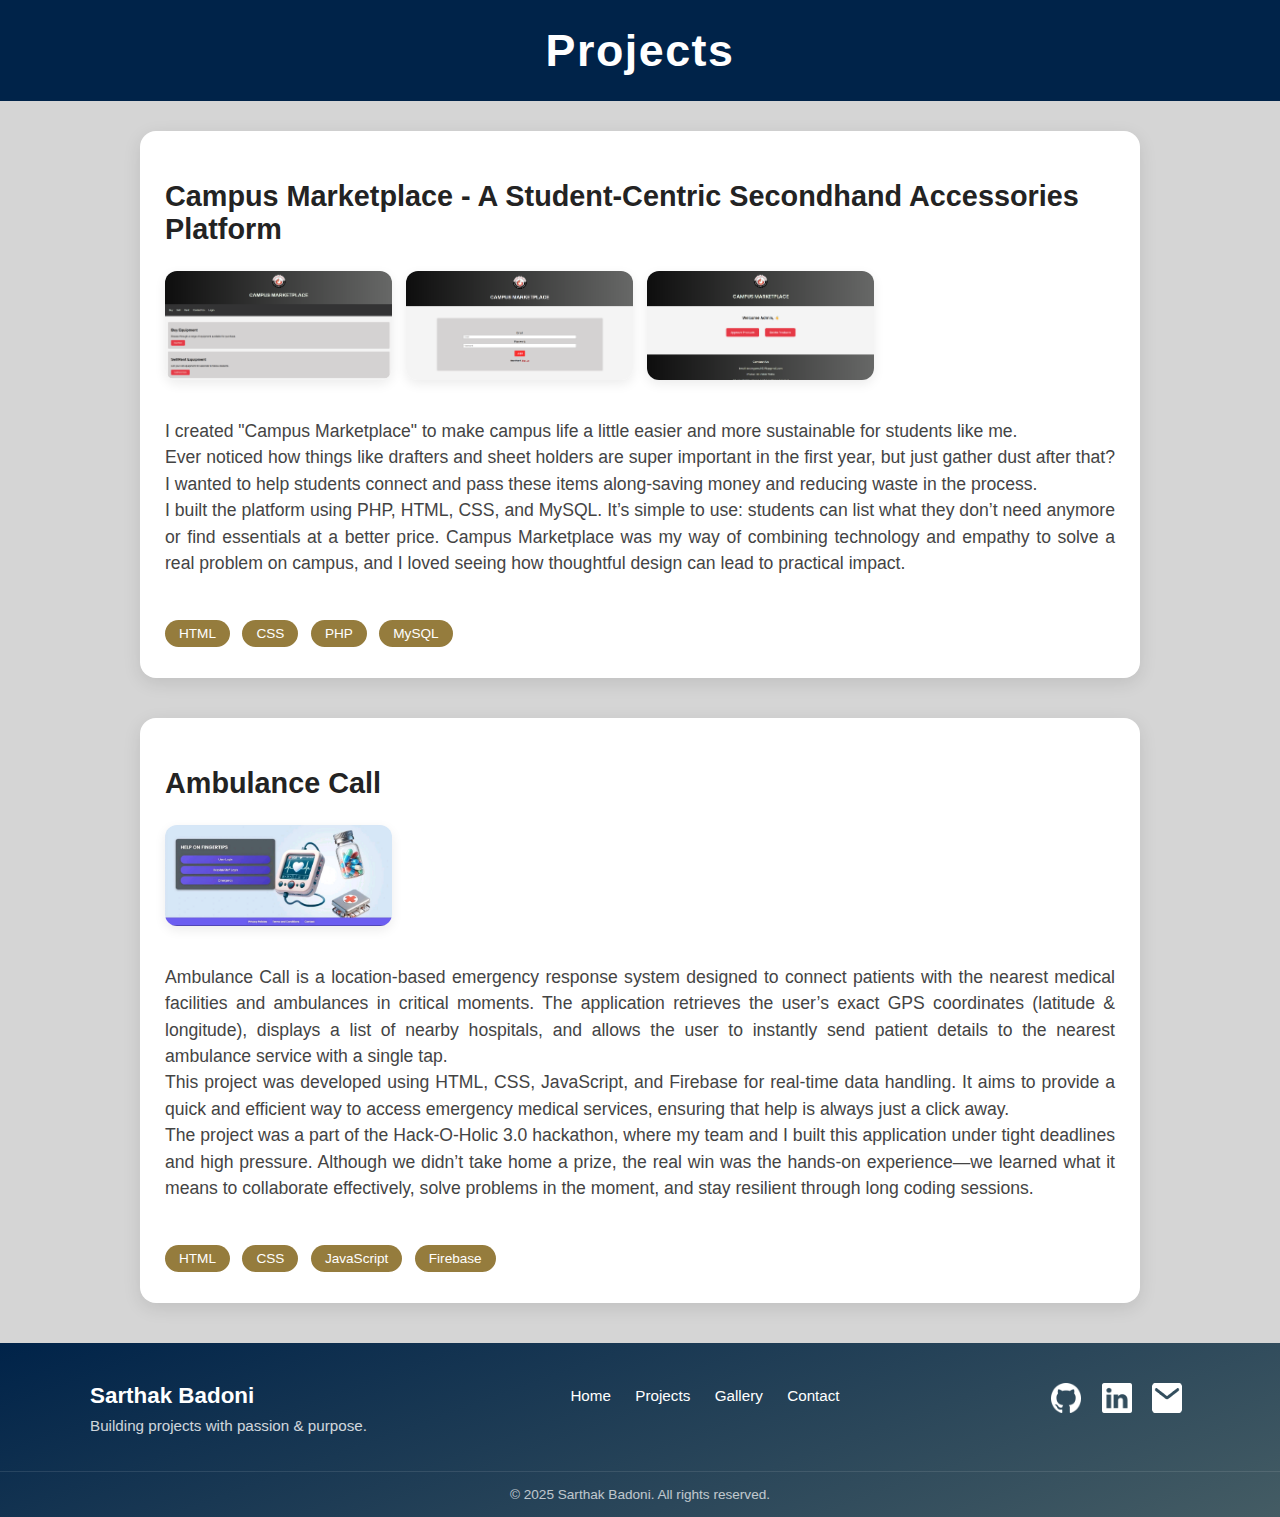
<file: projects.html>
<!DOCTYPE html>
<html lang="en">
<head>
    <meta charset="UTF-8" />
    <meta name="viewport" content="width=device-width, initial-scale=1" />
    <title>Projects | Sarthak Badoni</title>
    <link rel="stylesheet" href="styles.css" />
    <style>
        body {
            background-color: #d5d5d5;
            font-family: 'Segoe UI', Arial, sans-serif;
            margin: 0;
            padding: 0;
            color: #232323;
        }

        header {
            background-color: #002349;
            padding: 25px 0;
            text-align: center;
            margin-bottom: 30px;
        }

        header h1 {
            color: #fff;
            font-size: 2.8rem;
            margin: 0;
            font-weight: bold;
            letter-spacing: 1.5px;
        }

        .projects-container {
            max-width: 1000px;
            margin: 0 auto;
            padding: 0 20px 40px;
            display: flex;
            flex-direction: column;
            gap: 40px;
        }

        .project-item {
            background: #ffffff;
            border-radius: 16px;
            box-shadow: 0 5px 18px rgba(0,0,0,0.1);
            padding: 25px;
            display: flex;
            flex-direction: column;
            gap: 20px;
        }

        .project-gallery {
            display: grid;
            grid-template-columns: repeat(auto-fill, minmax(220px, 1fr));
            gap: 14px;
        }

        .project-gallery img {
            width: 100%;
            border-radius: 12px;
            object-fit: cover;
            box-shadow: 0 4px 12px rgba(0,0,0,0.08);
            transition: transform 0.2s ease;
        }

        .project-gallery img:hover {
            transform: scale(1.03);
        }

        .project-title {
            font-size: 1.8rem;
            font-weight: 700;
            margin-bottom: 5px;
            color: #232323;
        }

        .project-description {
            font-size: 1.1rem;
            line-height: 1.5;
            color: #444;
            text-align: justify;
        }

        .project-skills {
            margin-top: 6px;
        }

        .skill-tag {
            display: inline-block;
            background-color: #957C3D;
            color: white;
            font-size: 0.85rem;
            padding: 6px 14px;
            border-radius: 20px;
            margin-right: 8px;
            margin-bottom: 6px;
            font-weight: 500;
        }

        @media (max-width: 700px) {
            .project-title {
                font-size: 1.5rem;
            }
            .project-description {
                font-size: 1rem;
            }
        }
    </style>
</head>
<body>

<header>
    <h1 class="xyz">Projects</h1>
</header>

<div class="projects-container">

    <div class="project-item">
        <h2 class="project-title">Campus Marketplace - A Student-Centric Secondhand Accessories Platform</h2>
        <div class="project-gallery">
            <img src="Assets/campus-marketplace/1.png" alt="Campus Marketplace Image 1"/>
            <img src="Assets/campus-marketplace/3.png" alt="Campus Marketplace Image 2"/>
            <img src="Assets/campus-marketplace/4.png" alt="Campus Marketplace Image 3"/>
        </div>
        <p class="project-description">
            I created "Campus Marketplace" to make campus life a little easier and more sustainable for students like me.<br> Ever noticed how things like drafters and sheet holders are super important in the first year, but just gather dust after that? I wanted to help students connect and pass these items along-saving money and reducing waste in the process.<br>
            I built the platform using PHP, HTML, CSS, and MySQL. It’s simple to use: students can list what they don’t need anymore or find essentials at a better price.
            Campus Marketplace was my way of combining technology and empathy to solve a real problem on campus, and I loved seeing how thoughtful design can lead to practical impact.
        </p>
        <div class="project-skills">
            <span class="skill-tag">HTML</span>
            <span class="skill-tag">CSS</span>
            <span class="skill-tag">PHP</span>
            <span class="skill-tag">MySQL</span>
        </div>
    </div>

    <div class="project-item">
        <h2 class="project-title">Ambulance Call</h2>
        <div class="project-gallery">
            <img src="Assets/ambulance call/1.jpg" alt="Ambulance Call Image 1"/>
        </div>
        <p class="project-description">
           Ambulance Call is a location-based emergency response system designed to connect patients with the nearest medical facilities and ambulances in critical moments. The application retrieves the user’s exact GPS coordinates (latitude & longitude), displays a list of nearby hospitals, and allows the user to instantly send patient details to the nearest ambulance service with a single tap.<br>
            This project was developed using HTML, CSS, JavaScript, and Firebase for real-time data handling. It aims to provide a quick and efficient way to access emergency medical services, ensuring that help is always just a click away.<br>
            The project was a part of the Hack-O-Holic 3.0 hackathon, where my team and I built this application under tight deadlines and high pressure. Although we didn’t take home a prize, the real win was the hands-on experience—we learned what it means to collaborate effectively, solve problems in the moment, and stay resilient through long coding sessions.
        </p>
        <div class="project-skills">
            <span class="skill-tag">HTML</span>
            <span class="skill-tag">CSS</span>
            <span class="skill-tag">JavaScript</span>
            <span class="skill-tag">Firebase</span>
        </div>
    </div>

</div>

<footer class="site-footer">
    <div class="footer-container">
        <div class="footer-left">
            <h3>Sarthak Badoni</h3>
            <p>Building projects with passion & purpose.</p>
        </div>
        
        <div class="footer-nav">
            <a href="index.html">Home</a>
            <a href="projects.html">Projects</a>
            <a href="gallery.html">Gallery</a>
            <a href="contact.html">Contact</a>
        </div>

        <div class="footer-social">
            <a href="https://github.com/sarthakbadoni" target="_blank"><img src="Assets/github_w.png" alt="GitHub" class="icon" ></a>
            <a href="https://linkedin.com/in/sarthak-badoni-6a408b323" target="_blank"><img src="Assets/linkedin_w.png" alt="GitHub" class="icon" ></a>
            <a href="mailto:sarthakbadoni.contact@gmail.com"><img src="Assets/mail_w.png" alt="GitHub" class="icon" ></a>
        </div>
    </div>

    <div class="footer-bottom">
        &copy; 2025 Sarthak Badoni. All rights reserved.
    </div>
</footer>

</body>
</html>
</file>
<file: styles.css>
.head1 {
  font-size: 24px;
  color: #E6E1DC;
}

.dropdown {
  height: 20px;
  position: relative;
  display: inline-block;
}

.top {
  background-color: #0D1B2A;
  align-items: center;
  display: flex;
  justify-content: space-between;
  padding: 30px 40px;
}

header {
  background-color: #002349;
}

body {
  background-color: #FFFFFF;
  margin: 0;
  font-family: 'Segoe UI', Arial, sans-serif;
}

.container {
  display: flex;
  align-items: center;
  justify-content: flex-start;
  gap: 24px;
  flex-wrap: wrap;
  width: 100vw;
  box-sizing: border-box;
  margin: 0;
  padding: 0;
}

.ellipse-bg {
  margin-top: 20px;
  flex: 0 0 auto;
  width: 400px;
  max-width: 90vw;
  aspect-ratio: 1 / 1;
  background: #E8EDF1;
  border-radius: 0 200px 200px 0;
  display: flex;
  align-items: center;
  justify-content: center;
  box-shadow: 0px 0px 10px rgb(149, 124, 61);
  margin-left: 0;
}

.profile-section {
  display: flex;
  flex-direction: column;
  align-items: center;
  justify-content: center;
  gap: 6px;
  text-align: center;
}

.profile-photo {
  width: 45%;
  max-width: 200px;
  min-width: 120px;
  height: auto;
  border-radius: 50%;
  border: 4px solid #957C3D;
  background: #16a1c6;
  object-fit: cover;
  box-shadow: 0 4px 8px rgba(60, 60, 60, 0.1);
}

.high {
  font-size: 1.8rem;
  margin: 0;
}

.low {
  font-size: 1.2rem;
  margin: 0;
  line-height: 1.2;
}

.content {
  flex: 1 1 300px;
  max-width: auto;
  padding-right: 20px;
  padding-left: 20px;
  font-size: 1.1rem;
  text-align: right;
  color: #333;
  background: transparent;
  line-height: 1.5;
}

@media (max-width: 900px) {
  .ellipse-bg {
    margin-top: 20px;
    width: 280px;
    border-radius: 0 140px 140px 0;
  }
  .profile-photo {
    max-width: 160px;
    min-width: 90px;
  }
}

@media (max-width: 700px) {
  .container {
    flex-direction: column;
    align-items: center;
    justify-content: center;
    gap: 18px;
    width: 100vw;
    padding: 0;
  }
  .ellipse-bg {
    margin-top: 20px;
    width: 90vw;
    max-width: 90vw;
    border-radius: 100px;
    aspect-ratio: 1 / 1;
    display: flex;
    align-items: center;
    justify-content: center;
  }
  .profile-photo {
    width: 55%;
    max-width: 180px;
    min-width: 80px;
  }
  .content {
    max-width: 97vw;
    flex-basis: 100%;
    margin-top: 18px;
    text-align: center;
    font-size: 1rem;
  }
}

@media (max-width: 430px) {
  .ellipse-bg {
    margin-top: 20px;
    width: 96vw;
    max-width: 96vw;
    border-radius: 48vw;
    margin-right: auto;
    margin-left: auto;
  }
  .content {
    max-width: 96vw;
    margin: 0 auto;
  }
}

.icons {
  padding-top: 30px;
  display: flex;
  gap: 12px;
  margin-top: 12px;
  justify-content: flex-end;
  align-items: center;
}

.icon {
  width: 30px;
  height: 30px;
  cursor: pointer;
  transition: transform 0.2s ease, opacity 0.2s ease;
}

.icon:hover {
  transform: scale(1.1);
  opacity: 0.8;
}

@media (max-width: 700px) {
  .icons {
    justify-content: center;
  }
}

.contact-info {
  margin-top: 20px;
  display: flex;
  flex-direction: column;
  align-items: flex-end;
  gap: 8px;
}

.contact-item {
  display: flex;
  align-items: center;
  gap: 8px;
}

.contact-icon {
  width: 20px;
  height: 20px;
}

.contact-text {
  padding-right: 20px;
  font-size: 0.95rem;
  color: #333;
  white-space: nowrap;
}

@media (max-width: 700px) {
  .contact-info {
    align-items: center;
  }
}

.about-section {
  background-color: #E8EDF1;
  padding: 60px 20px;
  margin-top: 40px;
  display: flex;
  justify-content: center;
  align-items: center;
}

.about-container {
  max-width: 800px;
  width: 100%;
  background-color: #FFFFFF;
  padding: 40px;
  border-radius: 15px;
  box-shadow: 0px 4px 15px rgba(0, 0, 0, 0.2);
  backdrop-filter: blur(10px);
  border: 1px solid rgba(255, 255, 255, 0.2);
}

.about-title {
  font-size: 2.5rem;
  color: #957C3D;
  margin-bottom: 30px;
  font-weight: bold;
  text-align: left;
  border-bottom: 3px solid #957C3D;
  padding-bottom: 10px;
  display: inline-block;
}

.about-content {
  line-height: 1.8;
}

.about-text {
  font-size: 1.1rem;
  color: #333;
  margin-bottom: 20px;
  text-align: justify;
  font-style: italic;
  font-weight: 400;
  text-indent: 20px;
}

.about-text:last-child {
  margin-bottom: 0;
}

@media (max-width: 900px) {
  .about-container {
    max-width: 90%;
    padding: 30px;
  }
  .about-title {
    font-size: 2.2rem;
  }
  .about-text {
    font-size: 1rem;
  }
}

@media (max-width: 700px) {
  .about-section {
    padding: 40px 15px;
    margin-top: 30px;
  }
  .about-container {
    padding: 25px;
  }
  .about-title {
    font-size: 1.9rem;
    text-align: center;
  }
  .about-text {
    font-size: 0.95rem;
    text-align: left;
    text-indent: 15px;
  }
}

@media (max-width: 430px) {
  .about-container {
    max-width: 96%;
    padding: 20px;
  }
  .about-title {
    font-size: 1.7rem;
  }
  .about-text {
    font-size: 0.9rem;
    text-indent: 10px;
  }
}

.skills-section {
  background: linear-gradient(75deg, #FFFFFF 0%, #002349 100%);
  padding: 80px 20px;
  margin-top: 0;
  display: flex;
  justify-content: center;
  align-items: center;
  position: relative;
  overflow: hidden;
}

.skills-section::before {
  content: '';
  position: absolute;
  top: -50%;
  left: -20%;
  width: 140%;
  height: 200%;
  background: #957C3D;
  border-radius: 50%;
  transform: rotate(-15deg);
  z-index: 1;
}

.skills-container {
  max-width: 900px;
  width: 100%;
  background: #FFFFFF;
  padding: 50px;
  border-radius: 30px;
  box-shadow: 0px 8px 25px rgba(0, 0, 0, 0.15);
  position: relative;
  z-index: 2;
  backdrop-filter: blur(10px);
  border: 2px solid rgba(255, 255, 255, 0.3);
}

.skills-title {
  font-size: 2.8rem;
  color: #957C3D;
  margin-bottom: 40px;
  font-weight: bold;
  text-align: center;
  position: relative;
}

.skills-title::after {
  content: '';
  position: absolute;
  bottom: -10px;
  left: 50%;
  transform: translateX(-50%);
  width: 80px;
  height: 4px;
  background: linear-gradient(90deg, #957C3D, #FFFFFF);
  border-radius: 2px;
}

.skills-content {
  display: grid;
  gap: 30px;
}

.skill-category {
  background: rgba(136, 171, 181, 0.1);
  padding: 25px;
  border-radius: 15px;
  border-left: 5px solid #002349d2;
  transition: all 0.3s ease;
}

.skill-category:hover {
  transform: translateY(-5px);
  box-shadow: 0px 8px 20px rgba(0, 0, 0, 0.1);
  border-left-color: #232323;
}

.category-title {
  font-size: 1.4rem;
  color: #232323;
  margin-bottom: 15px;
  font-weight: 600;
  position: relative;
  padding-left: 20px;
}

.category-title::before {
  content: '●';
  position: absolute;
  left: 0;
  color: #002349d2;
  font-size: 1.2rem;
}

.skills-list {
  list-style: none;
  padding: 0;
  margin: 0;
}

.skills-list li {
  font-size: 1.05rem;
  color: #444;
  margin-bottom: 12px;
  padding-left: 25px;
  position: relative;
  line-height: 1.6;
  transition: color 0.3s ease;
}

.skills-list li::before {
  content: '▸';
  position: absolute;
  left: 0;
  color: #002349c8;
  font-weight: bold;
  font-size: 1.1rem;
}

.skills-list li:hover {
  color: #232323;
  font-weight: 500;
}

.skills-list li:last-child {
  margin-bottom: 0;
}

@media (max-width: 900px) {
  .skills-container {
    max-width: 95%;
    padding: 40px 30px;
  }
  .skills-title {
    font-size: 2.4rem;
  }
  .category-title {
    font-size: 1.3rem;
  }
  .skills-list li {
    font-size: 1rem;
  }
}

@media (max-width: 700px) {
  .skills-section {
    padding: 60px 15px;
  }
  .skills-container {
    padding: 35px 25px;
    border-radius: 20px;
  }
  .skills-title {
    font-size: 2.1rem;
    margin-bottom: 30px;
  }
  .skill-category {
    padding: 20px;
    margin-bottom: 20px;
  }
  .category-title {
    font-size: 1.2rem;
    margin-bottom: 12px;
  }
  .skills-list li {
    font-size: 0.95rem;
    margin-bottom: 10px;
    padding-left: 20px;
  }
}

@media (max-width: 430px) {
  .skills-section {
    padding: 50px 10px;
  }
  .skills-container {
    max-width: 98%;
    padding: 25px 20px;
  }
  .skills-title {
    font-size: 1.9rem;
  }
  .skill-category {
    padding: 18px;
  }
  .category-title {
    font-size: 1.1rem;
    padding-left: 15px;
  }
  .skills-list li {
    font-size: 0.9rem;
    padding-left: 18px;
  }
}

.certifications-section {
  background-color: #d5d5d5;
  padding: 80px 20px;
}

.certifications-container {
  max-width: 900px;
  margin: 0 auto;
}

.certifications-title {
  font-size: 2.5rem;
  text-align: center;
  margin-bottom: 40px;
  font-weight: bold;
  color: #232323;
  position: relative;
}

.certifications-title::after {
  content: '';
  position: absolute;
  width: 100px;
  height: 4px;
  background: linear-gradient(90deg, #232323, #88ABB5);
  bottom: -10px;
  left: 50%;
  transform: translateX(-50%);
}

.certificate-item {
  background: #fff;
  padding: 25px;
  border-radius: 15px;
  box-shadow: 0px 5px 15px rgba(0,0,0,0.08);
  margin-bottom: 25px;
  transition: transform 0.3s ease, box-shadow 0.3s ease;
}

.certificate-item:hover {
  transform: translateY(-3px);
  box-shadow: 0px 8px 20px rgba(0,0,0,0.12);
}

.certificate-header {
  display: flex;
  justify-content: space-between;
  align-items: center;
  flex-wrap: wrap;
}

.certificate-name {
  font-size: 1.4rem;
  color: #232323;
  font-weight: bold;
}

.certificate-date {
  font-size: 0.9rem;
  color: #888;
}

.certificate-issuer {
  font-weight: 500;
  color: #555;
  margin-top: 5px;
}

.certificate-description {
  margin-top: 10px;
  font-size: 1rem;
  color: #333;
  line-height: 1.5;
}

.certificate-skills {
  margin-top: 10px;
  display: flex;
  flex-wrap: wrap;
  gap: 8px;
}

.skill-tag {
  background: #957C3D;
  color: white;
  padding: 5px 12px;
  border-radius: 20px;
  font-size: 0.85rem;
}

@media (max-width: 600px) {
  .certificate-header {
    flex-direction: column;
    align-items: flex-start;
    gap: 5px;
  }
}

.tech-skills-section {
  background: linear-gradient(135deg, #7A9FA8, #88ABB5);
  padding: 80px 20px;
  color: #fff;
}

.tech-skills-container {
  max-width: 900px;
  margin: 0 auto;
}

.tech-skills-title {
  font-size: 2.5rem;
  text-align: center;
  margin-bottom: 50px;
  font-weight: bold;
  position: relative;
}

.tech-skills-title::after {
  content: '';
  position: absolute;
  width: 80px;
  height: 4px;
  background: #fff;
  bottom: -10px;
  left: 50%;
  transform: translateX(-50%);
}

.skills-columns {
  display: grid;
  grid-template-columns: repeat(auto-fit, minmax(250px, 1fr));
  gap: 30px;
}

.skill-block {
  background: rgba(255,255,255,0.1);
  padding: 20px;
  border-radius: 15px;
  backdrop-filter: blur(5px);
  box-shadow: 0px 5px 15px rgba(0,0,0,0.1);
}

.skill-title {
  font-size: 1.2rem;
  margin-bottom: 20px;
  font-weight: 600;
}

.skill {
  margin-bottom: 15px;
}

.skill-name {
  font-size: 0.95rem;
  margin-bottom: 5px;
}

.skill-bar {
  background: rgba(255,255,255,0.2);
  border-radius: 10px;
  overflow: hidden;
  height: 8px;
}

.skill-progress {
  background: #fff;
  height: 100%;
  width: 0;
  transition: width 1s ease-in-out;
}

.skill[data-skill="90"] .skill-progress { width: 90%; }
.skill[data-skill="75"] .skill-progress { width: 75%; }
.skill[data-skill="60"] .skill-progress { width: 60%; }
.skill[data-skill="40"] .skill-progress { width: 40%; }

.certificate-image {
  width: 140px;
  height: auto;
  display: block;
  margin-bottom: 18px;
  border-radius: 10px;
  box-shadow: 0px 4px 15px rgba(60, 60, 60, 0.10);
  border: 2px solid #88ABB5;
  object-fit: contain;
}

@media (max-width:600px) {
  .certificate-image {
    width: 90px;
    margin-bottom: 10px;
  }
}

.quick-links-section {
  width: 100%;
  background: #002349;
  padding: 60px 0 50px 0;
  display: flex;
  justify-content: center;
}

.quick-links-container {
  display: flex;
  gap: 32px;
  justify-content: center;
  align-items: flex-start;
  flex-wrap: wrap;
  max-width: 980px;
  width: 100%;
}

.quick-link-card {
  display: flex;
  flex-direction: column;
  align-items: center;
  background: #FFFFFF;
  border-radius: 22px;
  box-shadow: 0 8px 24px rgba(136,171,181,0.13);
  padding: 34px 34px 26px 34px;
  text-align: center;
  width: 260px;
  min-height: 260px;
  text-decoration: none;
  transition: transform 0.18s, box-shadow 0.2s;
  border: 2px solid #bcdae2;
}

.quick-link-card:hover {
  transform: translateY(-8px) scale(1.035);
  box-shadow: 0 16px 38px rgba(0, 0, 64, 0.6);
  border-color: #88ABB5;
}

.quick-link-image {
  width: 150px;
  height: 150px;
  margin-bottom: 20px;
  border: 4px solid #957C3D;
  border-radius: 0px 70px 0px 70px;
  object-fit: fill;
}

.quick-link-title {
  font-size: 1.24rem;
  font-weight: 600;
  color: #232323;
  margin-bottom: 10px;
  line-height: 1.2;
}

.quick-link-desc {
  color: #4e6a76;
  font-size: 1rem;
  font-weight: 400;
  margin: 0;
}

@media (max-width: 900px) {
  .quick-links-container {
    gap: 20px;
  }
  .quick-link-card {
    width: 210px;
    padding: 24px 16px 18px 16px;
  }
  .quick-link-title {
    font-size: 1.08rem;
  }
}

@media (max-width: 700px) {
  .quick-links-container {
    flex-direction: column;
    align-items: center;
  }
  .quick-link-card {
    width: 98vw;
    max-width: 370px;
  }
}

.site-footer {
  background: linear-gradient(160deg, #002349, #445c64);
  color: #fff;
  padding-top: 40px;
  font-family: 'Segoe UI', Arial, sans-serif;
}

.footer-container {
  max-width: 1100px;
  margin: auto;
  padding: 0 20px;
  display: flex;
  flex-wrap: wrap;
  justify-content: space-between;
  gap: 30px;
}

.footer-left h3 {
  margin: 0;
  font-size: 1.4rem;
  font-weight: bold;
}

.footer-left p {
  margin-top: 6px;
  font-size: 0.95rem;
  line-height: 1.4;
  opacity: 0.8;
}

.footer-nav a {
  display: inline-block;
  margin: 4px 10px;
  color: #fff;
  text-decoration: none;
  font-size: 0.95rem;
  transition: color 0.2s ease;
}

.footer-nav a:hover {
  color: #88ABB5;
}

.footer-social a {
  font-size: 1.2rem;
  margin: 0 8px;
  text-decoration: none;
  color: #fff;
  transition: color 0.2s ease;
}

.footer-social a:hover {
  color: #88ABB5;
}

.footer-bottom {
  text-align: center;
  padding: 15px 0;
  font-size: 0.85rem;
  opacity: 0.7;
  border-top: 1px solid rgba(255, 255, 255, 0.15);
  margin-top: 20px;
}

@media (max-width: 600px) {
  .footer-container {
    flex-direction: column;
    text-align: center;
    gap: 20px;
  }
}
</file>
